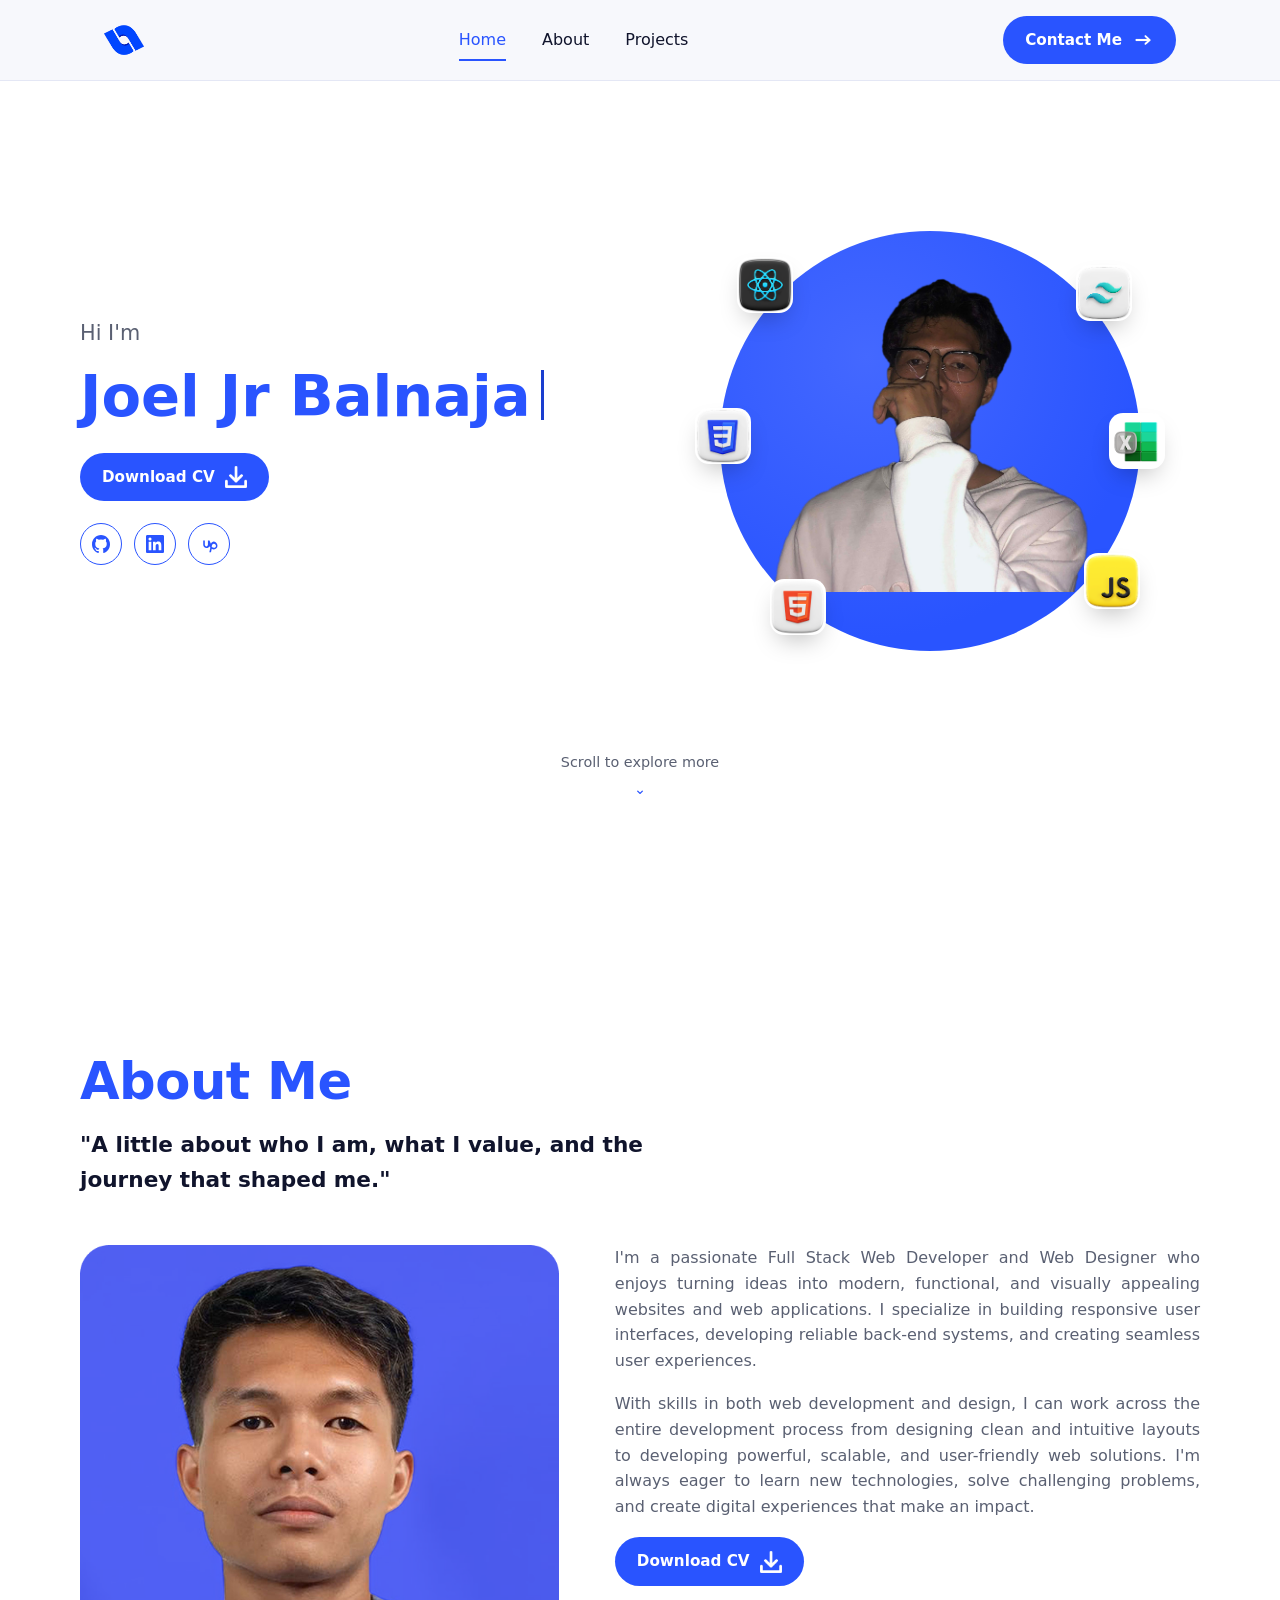
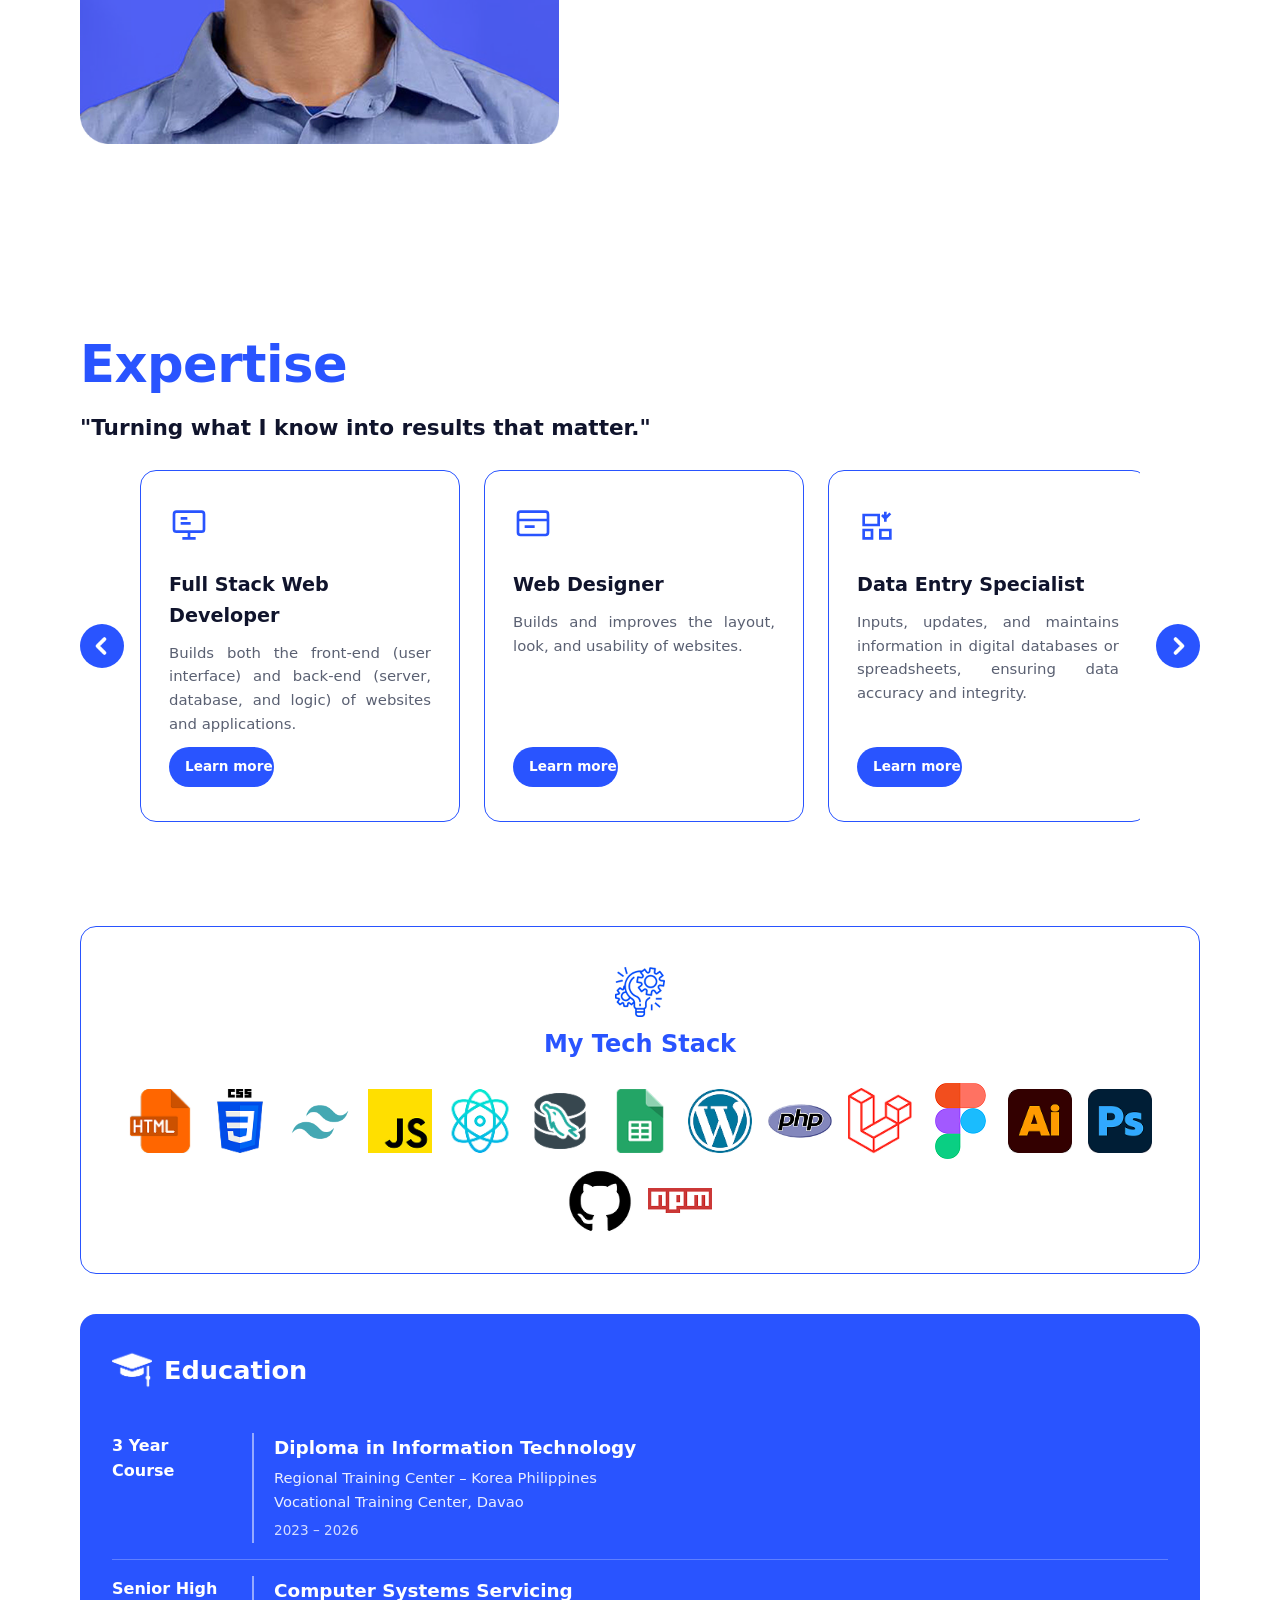
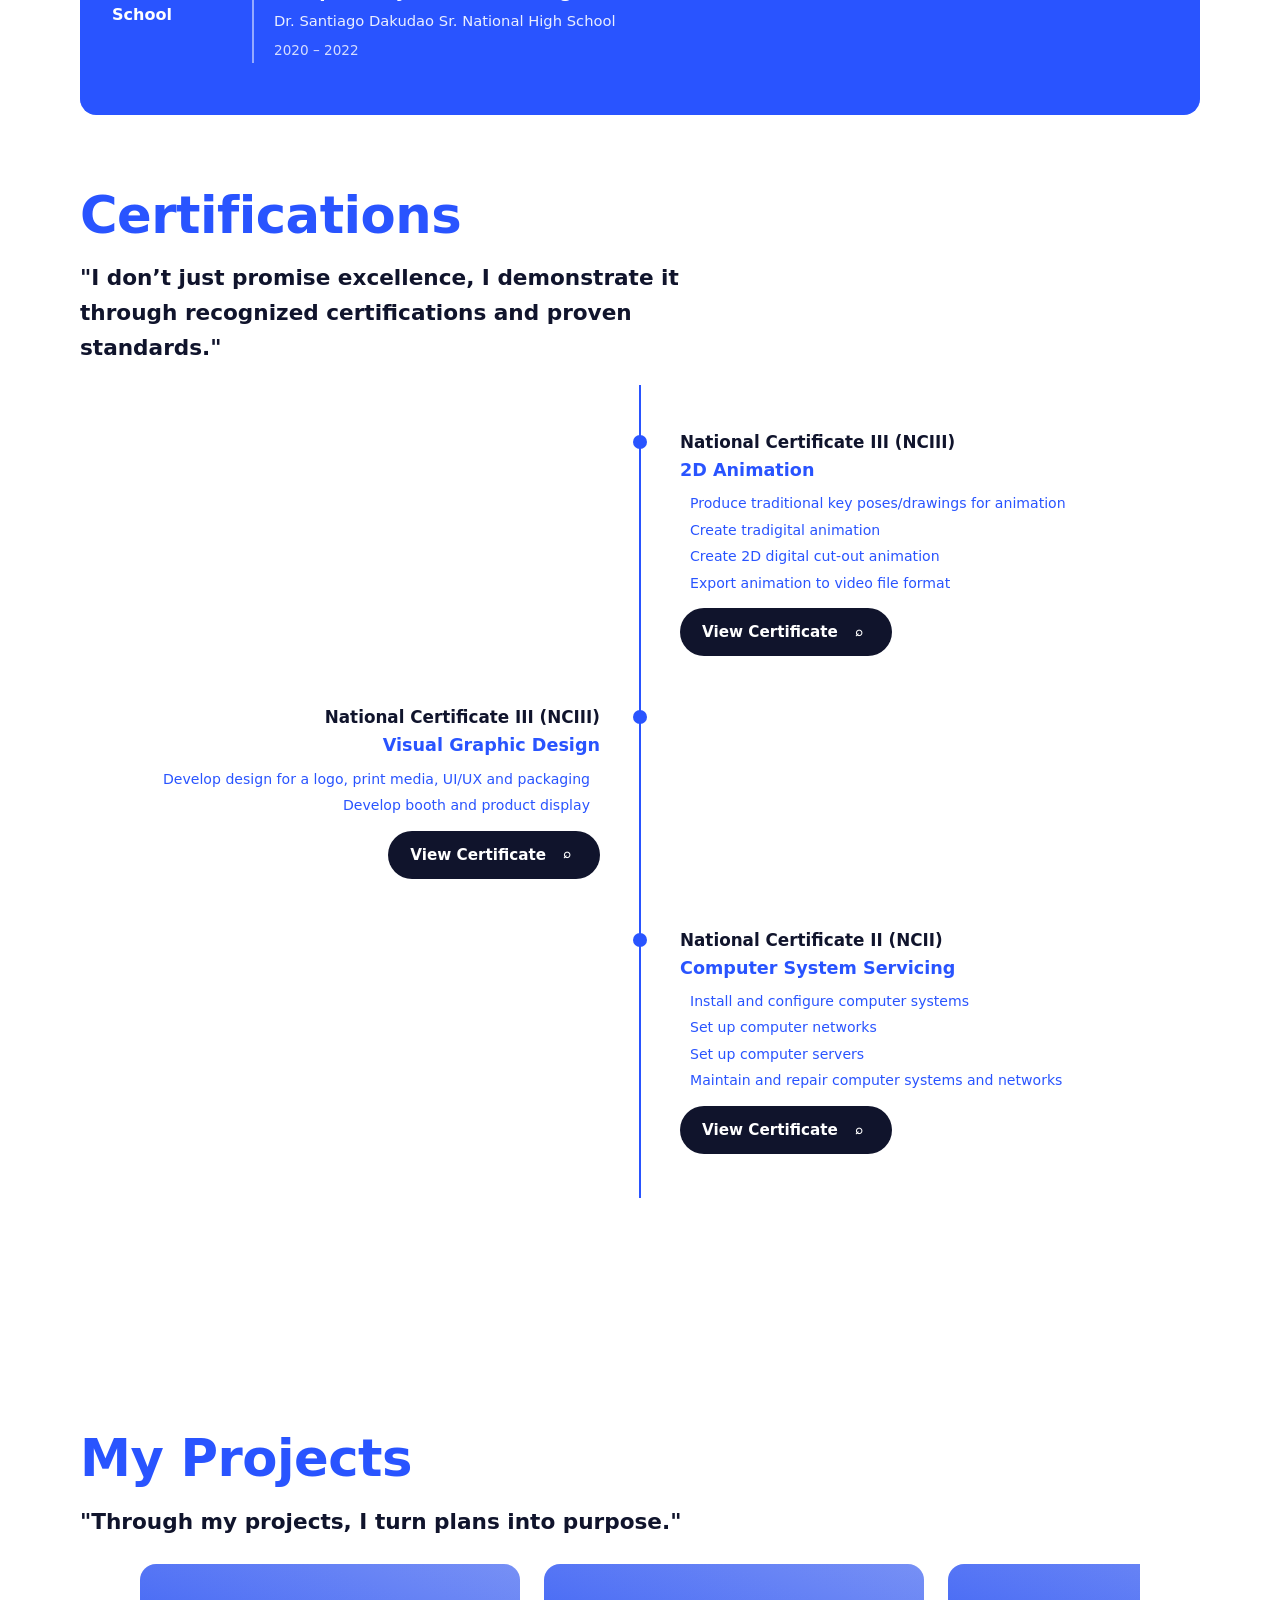
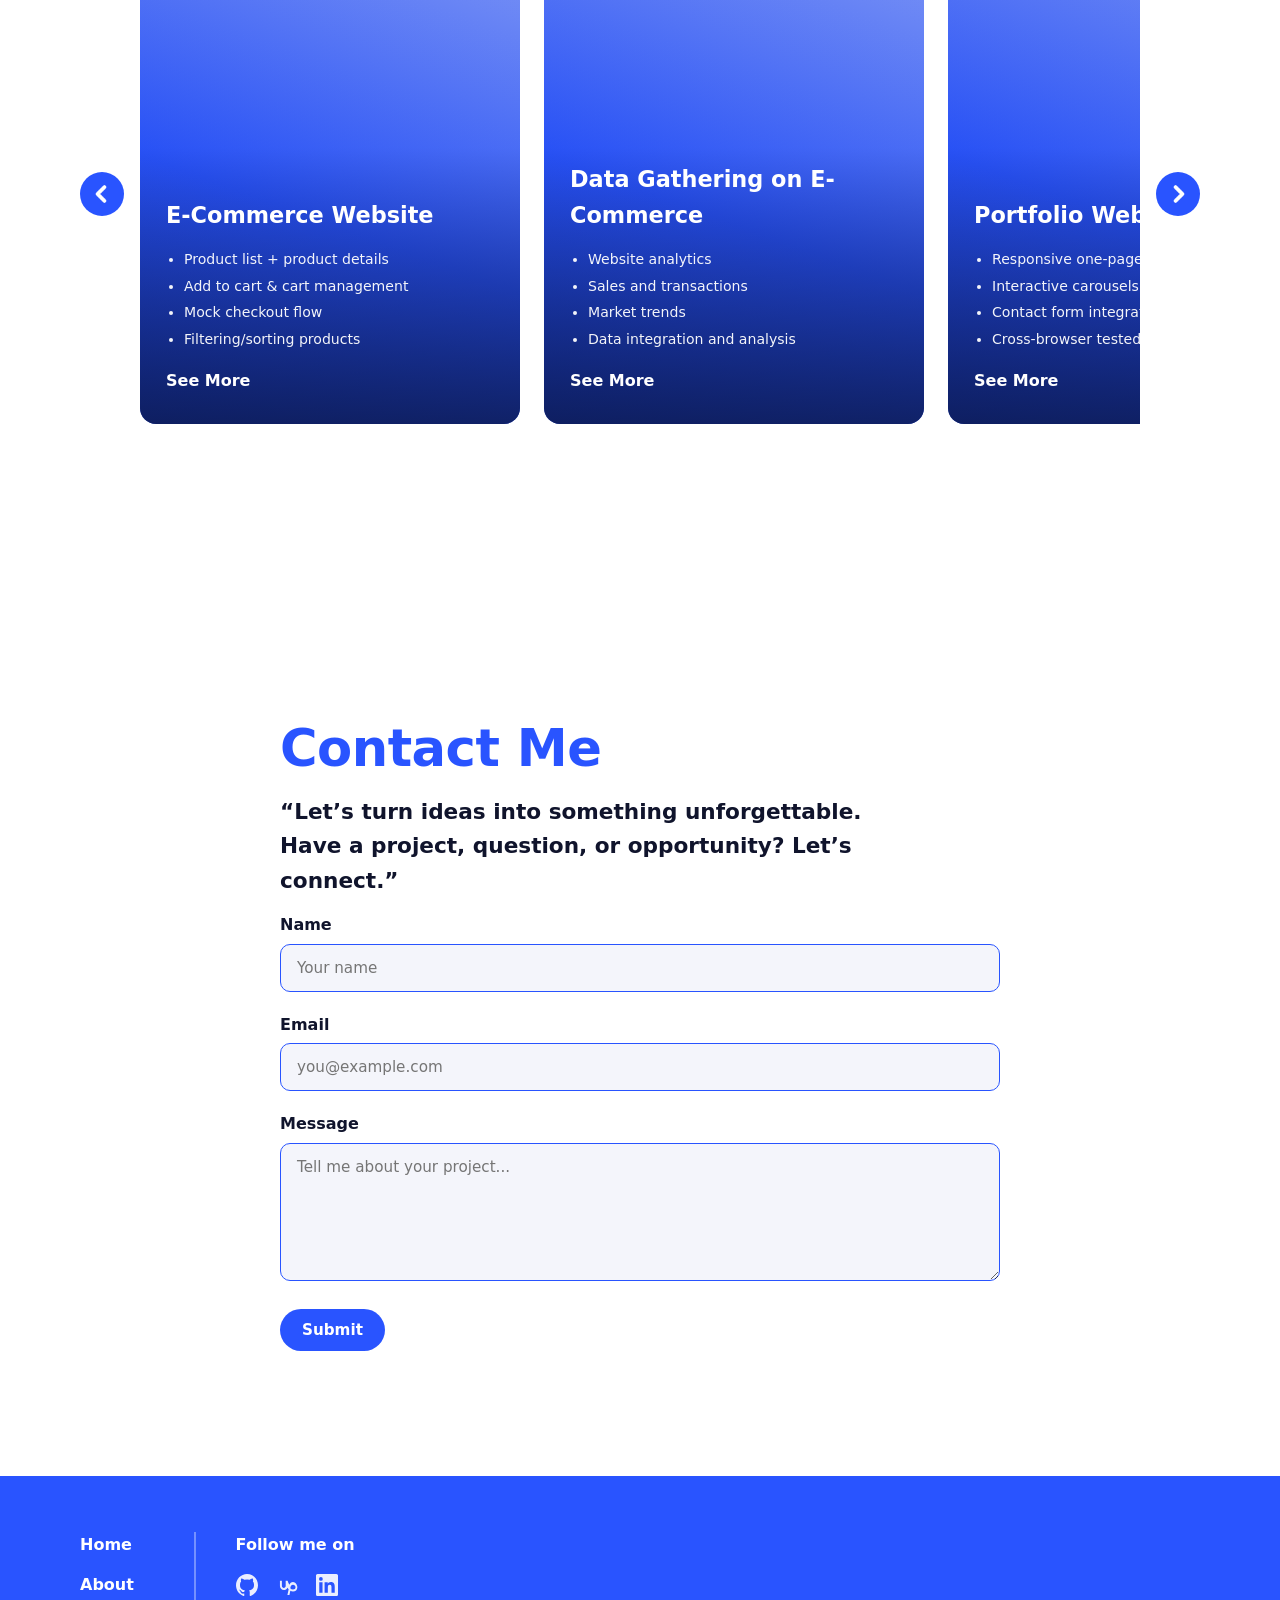
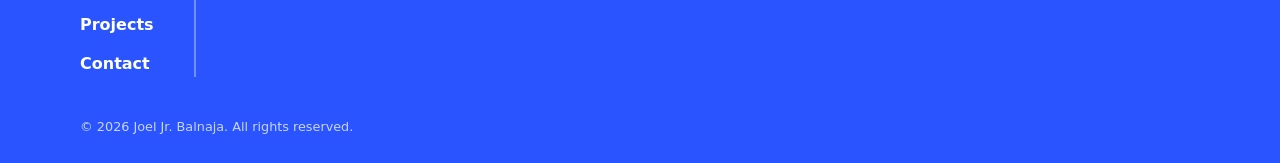
<file: files/index.html>
<!DOCTYPE html>
<html lang="en">

<head>
  <meta charset="UTF-8">
  <meta name="viewport" content="width=device-width, initial-scale=1.0">
  <title>Joel Jr. Balnaja — Portfolio</title>
  <link rel="stylesheet" href="styles.css">
</head>

<body>

  <!-- NAVBAR -->
  <header class="navbar" id="navbar">
    <div class="nav-inner">
      <a href="#home" class="logo" aria-label="Home">
        <img src="../assets/Logo.png" alt="" id="logo-img">
      </a>

      <nav class="nav-links" id="navLinks">
        <a href="#home" class="nav-link active">Home</a>
        <a href="#about" class="nav-link">About</a>
        <a href="#projects" class="nav-link">Projects</a>
        <a href="#contact" class="nav-link" id="contact-open">Contact</a>
      </nav>

      <a href="#contact" class="btn btn-primary nav-cta">
        Contact Me
        <span class="btn-icon"><img src="../assets/arrow_img-removebg-preview.png" alt=""></span>
      </a>

      <button class="menu-toggle" id="menuToggle" aria-label="Toggle menu">
        <span></span><span></span><span></span>
      </button>
    </div>
  </header>

  <!-- HERO -->
  <section class="section hero" id="home">
    <div class="hero-inner">
      <div class="hero-copy" data-reveal>
        <p class="hero-greeting">Hi I'm</p>
        <div class="typing-text">
          <span class="typing"></span>
          <span class="cursor"></span>
        </div>
        <a href="../assets/sample CV.pdf" class="btn btn-primary hero-cv" download target="_self">
          Download CV
          <span class="btn-icon"><img src="../assets/download_img-removebg-preview.png" alt=""></span>
        </a>
        <div class="social-row">
          <a href="https://github.com/JjBalnaja" class="social-btn" aria-label="GitHub" target="_blank">
            <svg viewBox="0 0 24 24" fill="currentColor" width="18" height="18">
              <path
                d="M12 0C5.37 0 0 5.5 0 12.3c0 5.44 3.44 10.05 8.21 11.68.6.11.82-.27.82-.6 0-.29-.01-1.06-.02-2.08-3.34.75-4.04-1.65-4.04-1.65-.55-1.43-1.34-1.82-1.34-1.82-1.09-.77.08-.75.08-.75 1.21.09 1.84 1.28 1.84 1.28 1.07 1.87 2.81 1.33 3.5 1.02.11-.79.42-1.33.76-1.64-2.67-.31-5.47-1.38-5.47-6.13 0-1.35.47-2.46 1.24-3.32-.12-.31-.54-1.57.12-3.27 0 0 1.01-.33 3.3 1.27a11.2 11.2 0 0 1 6.01 0c2.29-1.6 3.3-1.27 3.3-1.27.66 1.7.24 2.96.12 3.27.77.86 1.24 1.97 1.24 3.32 0 4.76-2.8 5.81-5.48 6.12.43.38.81 1.13.81 2.28 0 1.65-.02 2.98-.02 3.38 0 .33.22.72.83.6C20.57 22.34 24 17.74 24 12.3 24 5.5 18.63 0 12 0z" />
            </svg>
          </a>
          <a href="https://www.linkedin.com/in/jj-balnaja-251967291/" class="social-btn" aria-label="LinkedIn"
            target="_blank">
            <svg viewBox="0 0 24 24" fill="currentColor" width="18" height="18">
              <path
                d="M20.45 20.45h-3.55v-5.57c0-1.33-.02-3.04-1.85-3.04-1.86 0-2.14 1.45-2.14 2.94v5.67H9.36V9h3.41v1.56h.05c.47-.9 1.63-1.85 3.36-1.85 3.59 0 4.25 2.37 4.25 5.44v6.3zM5.34 7.43a2.06 2.06 0 1 1 0-4.12 2.06 2.06 0 0 1 0 4.12zM7.12 20.45H3.56V9h3.56v11.45zM22.22 0H1.77C.8 0 0 .78 0 1.75v20.5C0 23.22.8 24 1.77 24h20.45c.98 0 1.78-.78 1.78-1.75V1.75C24 .78 23.2 0 22.22 0z" />
            </svg>
          </a>
          <a href="https://www.upwork.com/freelancers/~0100cfee7a0182940b?mp_source=share" class="social-btn"
            aria-label="Upwork" target="_blank">
            <svg viewBox="0 0 24 24" fill="currentColor" width="18" height="18">
              <path
                d="M18.56 8.6c-1.9 0-3.36 1.24-3.94 3.09-.87-1.34-1.55-2.94-1.94-4.28h-2.12v5.72c0 1.14-.93 2.06-2.07 2.06s-2.07-.92-2.07-2.06V7.41H4.3v5.72c0 2.36 1.92 4.3 4.27 4.3 1.75 0 3.25-1.05 3.92-2.55.36.53.79 1.13 1.31 1.7l-1.35 6.34h2.21l.98-4.6c.83.54 1.79.86 2.9.86 2.62 0 4.75-2.15 4.75-4.83s-2.13-5.75-4.73-5.75zm0 8.35c-1.13 0-2.18-.51-3.02-1.32l.23-.95v-.03c.19-1.11.83-2.97 2.79-2.97 1.51 0 2.74 1.29 2.74 2.87 0 1.58-1.22 2.4-2.74 2.4z" />
            </svg>
          </a>
        </div>
      </div>

      <div class="hero-visual" data-reveal>
        <div class="hero-blob">
          <span class="hero-photo"><img src="../assets/hero-banner-img.png" alt="hero-photo"></span>
          <div class="tech-orbit tech-1"><span title="React"><img src="../assets/1.png" alt=""></span></div>
          <div class="tech-orbit tech-2"><span title="Tailwind"><img src="../assets/2.png" alt=""></span></div>
          <div class="tech-orbit tech-3"><span title="CSS3"><img src="../assets/3.png" alt=""></span></div>
          <div class="tech-orbit tech-4"><span title="JavaScript"><img src="../assets/4.png" alt=""></span></div>
          <div class="tech-orbit tech-5"><span title="HTML5"><img src="../assets/5.png" alt=""></span></div>
          <div class="tech-orbit tech-6"><span title="Excel"><img src="../assets/6.png" alt=""></span></div>
        </div>
      </div>
    </div>

    <a href="#about" class="scroll-hint">
      Scroll to explore more
      <span class="chevron">⌄</span>
    </a>
  </section>

  <!-- ABOUT -->
  <section class="section about" id="about">
    <div class="about-inner">
      <div class="about-text" data-reveal>
        <h2 class="section-title">About Me</h2>
        <p class="quote">"A little about who I am, what I value, and the journey that shaped me."</p>
      </div>

      <div class="about-photo" data-reveal>
        <div class="photo-frame"><span><img src="../assets/Balnaja, Joel Jr. C. (Formal Picture).png"
              alt="about-img"></span></div>
      </div>

      <div class="about-body" data-reveal>
        <p>I'm a passionate Full Stack Web Developer and Web Designer who enjoys turning ideas into modern, functional,
          and visually appealing websites and web applications. I specialize in building responsive user interfaces,
          developing reliable back-end systems, and creating seamless user experiences.</p>
        <p>With skills in both web development and design, I can work across the entire development process from
          designing clean and intuitive layouts to developing powerful, scalable, and user-friendly web solutions. I'm
          always eager to learn new technologies, solve challenging problems, and create digital experiences that make
          an impact.</p>
        <a href="../assets/sample CV.pdf" class="btn btn-primary" download target="_blank">
          Download CV
          <span class="btn-icon"><img src="../assets/download_img-removebg-preview.png" alt=""></span>
        </a>
      </div>
    </div>
  </section>

  <!-- EXPERTISE -->
  <section class="section expertise">
    <div class="expertise-inner">
      <h2 class="section-title" data-reveal>Expertise</h2>
      <p class="quote" data-reveal id="quote-exp">"Turning what I know into results that matter."</p>

      <div class="carousel" data-reveal>
        <button class="carousel-arrow" id="expPrev" aria-label="Previous"><img src="../assets/arrows.png" alt=""
            id="car-arrow-left" class="car-arrow"></button>
        <div class="carousel-track" id="expTrack">

          <article class="card">
            <div class="card-icon">
              <svg viewBox="0 0 24 24" width="40" height="40" fill="none" stroke="currentColor" stroke-width="1.6">
                <rect x="3" y="4" width="18" height="12" rx="1.5" />
                <path d="M8 20h8M12 16v4" />
                <path d="M7 8h4M7 11h6" />
              </svg>
            </div>
            <h3>Full Stack Web Developer</h3>
            <p class="p-exp">Builds both the front-end (user interface) and back-end (server, database, and logic) of
              websites and
              applications.</p>
            <a href="#projects" class="btn btn-primary btn-sm">Learn more</a>
          </article>

          <article class="card">
            <div class="card-icon">
              <svg viewBox="0 0 24 24" width="40" height="40" fill="none" stroke="currentColor" stroke-width="1.6">
                <rect x="3" y="4" width="18" height="14" rx="1.5" />
                <path d="M3 9h18M7 13h6" />
              </svg>
            </div>
            <h3>Web Designer</h3>
            <p class="p-exp">Builds and improves the layout, look, and usability of websites.</p>
            <a href="#projects" class="btn btn-primary btn-sm">Learn more</a>
          </article>

          <article class="card">
            <div class="card-icon">
              <svg viewBox="0 0 24 24" width="40" height="40" fill="none" stroke="currentColor" stroke-width="1.6">
                <path d="M4 6h9v6H4z" />
                <path d="M4 15h5v5H4zM14 15h6v5h-6z" />
                <path d="M17 4v6M20 5l-3 3-2-2" />
              </svg>
            </div>
            <h3>Data Entry Specialist</h3>
            <p class="p-exp">Inputs, updates, and maintains information in digital databases or spreadsheets, ensuring
              data accuracy
              and integrity.</p>
            <a href="#projects" class="btn btn-primary btn-sm">Learn more</a>
          </article>

        </div>
        <button class="carousel-arrow" id="expNext" aria-label="Next"><img src="../assets/arrows.png" alt=""
            class="car-arrow" id="car-arrow-right"></button>
      </div>
      <div class="dots" id="expDots"></div>

      <!-- TECH STACK -->
      <div class="tech-stack-card" data-reveal>
        <div class="tech-stack-icon">
          <img src="../assets/icon-techstack.png" alt="" width="50" height="50">
        </div>
        <h3>My Tech Stack</h3>
        <div class="tech-grid">
          <span class="tech-chip" title="HTML5"><img src="../assets/html.png" alt=""></span>
          <span class="tech-chip" title="CSS3"><img src="../assets/css.png" alt=""></span>
          <span class="tech-chip" title="Tailwind CSS"><img src="../assets/tailwind.png" alt=""></span>
          <span class="tech-chip" title="JavaScript"><img src="../assets/js.png" alt=""></span>
          <span class="tech-chip" title="React"><img src="../assets/react.png" alt=""></span>
          <span class="tech-chip" title="Svelte"><img src="../assets/mysql-database.png" alt=""></span>
          <span class="tech-chip" title="Google Sheets"><img src="../assets/sheets.png" alt=""></span>
          <span class="tech-chip" title="WordPress"><img src="../assets/wordpress.png" alt=""></span>
          <span class="tech-chip" title="PHP"><img src="../assets/php.png" alt=""></span>
          <span class="tech-chip" title="Laravel"><img src="../assets/laravel.png" alt=""></span>
          <span class="tech-chip" title="Figma"><img src="../assets/figma.png" alt=""></span>
          <span class="tech-chip" title="Illustrator"><img src="../assets/ai.png" alt=""></span>
          <span class="tech-chip" title="Photoshop"><img src="../assets/ps.png" alt=""></span>
          <span class="tech-chip" title="GitHub"><img src="../assets/github.png" alt=""></span>
          <span class="tech-chip" title="npm"><img src="../assets/npm.png" alt=""></span>
        </div>
      </div>

      <!-- EDUCATION -->
      <div class="education-card" data-reveal>
        <h3><span class="edu-icon"><img src="../assets/icon-educ.png" alt="" width="40" height="40"></span> Education
        </h3>
        <div class="edu-row">
          <div class="edu-label">3 Year<br>Course</div>
          <div class="edu-divider"></div>
          <div class="edu-detail">
            <h4>Diploma in Information Technology</h4>
            <p>Regional Training Center – Korea Philippines<br>Vocational Training Center, Davao</p>
            <span class="edu-year">2023 – 2026</span>
          </div>
        </div>
        <div class="edu-row">
          <div class="edu-label">Senior High<br>School</div>
          <div class="edu-divider"></div>
          <div class="edu-detail">
            <h4>Computer Systems Servicing</h4>
            <p>Dr. Santiago Dakudao Sr. National High School</p>
            <span class="edu-year">2020 – 2022</span>
          </div>
        </div>
      </div>

      <!-- CERTIFICATIONS -->
      <div class="certifications" data-reveal>
        <h2 class="section-title">Certifications</h2>
        <p class="quote" data-reveal id="quote-exp">"I don’t just promise excellence, I demonstrate it through
          recognized certifications and proven standards."</p>
        <div class="timeline">

          <div class="timeline-item right">
            <div class="timeline-dot"></div>
            <div class="timeline-content">
              <h4>National Certificate III (NCIII)</h4>
              <p class="cert-name">2D Animation</p>
              <ul>
                <li>Produce traditional key poses/drawings for animation</li>
                <li>Create tradigital animation</li>
                <li>Create 2D digital cut-out animation</li>
                <li>Export animation to video file format</li>
              </ul>
              <a href="../assets/2D Animation NC.pdf" class="btn btn-dark" download="">View Certificate <span
                  class="btn-icon">⌕</span></a>
            </div>
          </div>

          <div class="timeline-item left">
            <div class="timeline-dot"></div>
            <div class="timeline-content">
              <h4>National Certificate III (NCIII)</h4>
              <p class="cert-name">Visual Graphic Design</p>
              <ul>
                <li>Develop design for a logo, print media, UI/UX and packaging</li>
                <li>Develop booth and product display</li>
              </ul>
              <a href="../assets/VGD NC.pdf" class="btn btn-dark" download="">View Certificate <span
                  class="btn-icon">⌕</span></a>
            </div>
          </div>

          <div class="timeline-item right">
            <div class="timeline-dot"></div>
            <div class="timeline-content">
              <h4>National Certificate II (NCII)</h4>
              <p class="cert-name">Computer System Servicing</p>
              <ul>
                <li>Install and configure computer systems</li>
                <li>Set up computer networks</li>
                <li>Set up computer servers</li>
                <li>Maintain and repair computer systems and networks</li>
              </ul>
              <a href="#" class="btn btn-dark">View Certificate <span class="btn-icon">⌕</span></a>
            </div>
          </div>

        </div>
      </div>
    </div>
  </section>

  <!-- PROJECTS -->
  <section class="section projects" id="projects">
    <div class="projects-inner">
      <h2 class="section-title" data-reveal>My Projects</h2>
      <p class="quote" data-reveal id="quote-proj">"Through my projects, I turn plans into purpose."</p>

      <div class="carousel" data-reveal>
        <button class="carousel-arrow" id="projPrev" aria-label="Previous"><img src="../assets/arrows.png" alt=""
            id="car-arrow-left" class="car-arrow"></button>
        <div class="carousel-track" id="projTrack">

          <article class="project-card">
            <div class="project-overlay"></div>
            <div class="project-content">
              <h3>E-Commerce Website</h3>
              <ul>
                <li>Product list + product details</li>
                <li>Add to cart &amp; cart management</li>
                <li>Mock checkout flow</li>
                <li>Filtering/sorting products</li>
              </ul>
              <a href="#" class="see-more">See More</a>
            </div>
          </article>

          <article class="project-card">
            <div class="project-overlay"></div>
            <div class="project-content">
              <h3>Data Gathering on E-Commerce</h3>
              <ul>
                <li>Website analytics</li>
                <li>Sales and transactions</li>
                <li>Market trends</li>
                <li>Data integration and analysis</li>
              </ul>
              <a href="#" class="see-more">See More</a>
            </div>
          </article>

          <article class="project-card">
            <div class="project-overlay"></div>
            <div class="project-content">
              <h3>Portfolio Website</h3>
              <ul>
                <li>Responsive one-page layout</li>
                <li>Interactive carousels</li>
                <li>Contact form integration</li>
                <li>Cross-browser tested</li>
              </ul>
              <a href="#" class="see-more">See More</a>
            </div>
          </article>

        </div>
        <button class="carousel-arrow" id="projNext" aria-label="Next"><img src="../assets/arrows.png" alt=""
            class="car-arrow" id="car-arrow-right"></button>
      </div>
      <div class="dots" id="projDots"></div>
    </div>
  </section>

  <!-- CONTACT -->
  <section class="section contact" id="contact">
    <div class="contact-inner">
      <div data-reveal>
        <h2 class="section-title">Contact Me</h2>
        <p class="quote">“Let’s turn ideas into something unforgettable.
          Have a project, question, or opportunity? Let’s connect.”</p>
      </div>

      <form class="contact-form" id="contactForm" data-reveal>
        <label for="name">Name</label>
        <input type="text" id="name" name="name" placeholder="Your name" required>

        <label for="email">Email</label>
        <input type="email" id="email" name="email" placeholder="you@example.com" required>

        <label for="message">Message</label>
        <textarea id="message" name="message" rows="6" placeholder="Tell me about your project..." required></textarea>

        <button type="submit" class="btn btn-primary submit-btn">Submit</button>
        <p class="form-status" id="formStatus"></p>
      </form>
    </div>
  </section>

  <!-- FOOTER -->
  <footer class="footer">
    <div class="footer-inner">
      <nav class="footer-links">
        <a href="#home">Home</a>
        <a href="#about">About</a>
        <a href="#projects">Projects</a>
        <a href="#contact">Contact</a>
      </nav>
      <div class="footer-divider"></div>
      <div class="footer-social">
        <span>Follow me on</span>
        <div class="footer-social-icons">
          <a href="#" aria-label="GitHub">
            <svg viewBox="0 0 24 24" fill="currentColor" width="22" height="22">
              <path
                d="M12 0C5.37 0 0 5.5 0 12.3c0 5.44 3.44 10.05 8.21 11.68.6.11.82-.27.82-.6 0-.29-.01-1.06-.02-2.08-3.34.75-4.04-1.65-4.04-1.65-.55-1.43-1.34-1.82-1.34-1.82-1.09-.77.08-.75.08-.75 1.21.09 1.84 1.28 1.84 1.28 1.07 1.87 2.81 1.33 3.5 1.02.11-.79.42-1.33.76-1.64-2.67-.31-5.47-1.38-5.47-6.13 0-1.35.47-2.46 1.24-3.32-.12-.31-.54-1.57.12-3.27 0 0 1.01-.33 3.3 1.27a11.2 11.2 0 0 1 6.01 0c2.29-1.6 3.3-1.27 3.3-1.27.66 1.7.24 2.96.12 3.27.77.86 1.24 1.97 1.24 3.32 0 4.76-2.8 5.81-5.48 6.12.43.38.81 1.13.81 2.28 0 1.65-.02 2.98-.02 3.38 0 .33.22.72.83.6C20.57 22.34 24 17.74 24 12.3 24 5.5 18.63 0 12 0z" />
            </svg>
          </a>
          <a href="#" aria-label="Upwork">
            <svg viewBox="0 0 24 24" fill="currentColor" width="22" height="22">
              <path
                d="M18.56 8.6c-1.9 0-3.36 1.24-3.94 3.09-.87-1.34-1.55-2.94-1.94-4.28h-2.12v5.72c0 1.14-.93 2.06-2.07 2.06s-2.07-.92-2.07-2.06V7.41H4.3v5.72c0 2.36 1.92 4.3 4.27 4.3 1.75 0 3.25-1.05 3.92-2.55.36.53.79 1.13 1.31 1.7l-1.35 6.34h2.21l.98-4.6c.83.54 1.79.86 2.9.86 2.62 0 4.75-2.15 4.75-4.83s-2.13-5.75-4.73-5.75zm0 8.35c-1.13 0-2.18-.51-3.02-1.32l.23-.95v-.03c.19-1.11.83-2.97 2.79-2.97 1.51 0 2.74 1.29 2.74 2.87 0 1.58-1.22 2.4-2.74 2.4z" />
            </svg>
          </a>
          <a href="#" aria-label="LinkedIn">
            <svg viewBox="0 0 24 24" fill="currentColor" width="22" height="22">
              <path
                d="M20.45 20.45h-3.55v-5.57c0-1.33-.02-3.04-1.85-3.04-1.86 0-2.14 1.45-2.14 2.94v5.67H9.36V9h3.41v1.56h.05c.47-.9 1.63-1.85 3.36-1.85 3.59 0 4.25 2.37 4.25 5.44v6.3zM5.34 7.43a2.06 2.06 0 1 1 0-4.12 2.06 2.06 0 0 1 0 4.12zM7.12 20.45H3.56V9h3.56v11.45zM22.22 0H1.77C.8 0 0 .78 0 1.75v20.5C0 23.22.8 24 1.77 24h20.45c.98 0 1.78-.78 1.78-1.75V1.75C24 .78 23.2 0 22.22 0z" />
            </svg>
          </a>
        </div>
      </div>
    </div>
    <p class="footer-copy">© 2026 Joel Jr. Balnaja. All rights reserved.</p>
  </footer>

  <script src="script.js"></script>
</body>

</html>
</file>
<file: files/styles.css>
:root {
  --blue: #2954FF;
  --blue-dark: #1a3ecf;
  --blue-tint: #eef1ff;
  --ink: #10142c;
  --gray: #5a6072;
  --line: #e4e7f5;
  --bg: #ffffff;
  --radius: 16px;
  --container: 1120px;
  font-size: 16px;
}

* {
  box-sizing: border-box;
  margin: 0;
  padding: 0;
  /* outline: 1px solid red; */
}

html {
  scroll-behavior: smooth;
}

body {
  font-family: 'Poppins', 'Segoe UI', system-ui, -apple-system, sans-serif;
  color: var(--ink);
  background: var(--bg);
  line-height: 1.6;
  overflow-x: hidden;
}

img {
  max-width: 100%;
  display: block;
}

a {
  text-decoration: none;
  color: inherit;
}

ul {
  list-style: none;
}

button {
  font-family: inherit;
  cursor: pointer;
  border: none;
  background: none;
}

.section {
  padding: 90px 24px;
}

.section-title {
  font-size: clamp(2.2rem, 5vw, 3.2rem);
  font-weight: 800;
  color: var(--blue);
  letter-spacing: -0.01em;
  margin-bottom: 5px;
}

.quote {
  font-size: clamp(1.05rem, 2vw, 1.35rem);
  font-weight: 600;
  color: var(--ink);
  max-width: 640px;
}

#quote-exp, #quote-proj {
  margin-bottom: 20px;
}

/* Buttons */
.btn {
  display: inline-flex;
  align-items: center;
  gap: 10px;
  padding: 12px 22px;
  border-radius: 999px;
  font-weight: 600;
  font-size: .95rem;
  transition: transform .18s ease, box-shadow .18s ease, background .18s ease;
  white-space: nowrap;
}

.btn-primary {
  background: var(--blue);
  color: #fff;
}

.btn-primary:hover {
  background: var(--blue-dark);
  transform: translateY(-2px);
  box-shadow: 0 10px 24px -8px rgba(41, 84, 255, .55);
}

.btn-dark {
  background: var(--ink);
  color: #fff;
}

.btn-dark:hover {
  transform: translateY(-2px);
  box-shadow: 0 10px 24px -8px rgba(16, 20, 44, .45);
}

.btn-sm {
  padding: 9px 16px;
  font-size: .85rem;
  width: 105px;
}

.btn-icon {
  width: 22px;
  height: 22px;
  border-radius: 50%;
  display: inline-flex;
  align-items: center;
  justify-content: center;
  font-size: .8rem;
  line-height: 1;
}

.btn-primary .btn-icon {
  color: #fff;
}

/* NAVBAR */
.navbar {
  position: sticky;
  top: 0;
  z-index: 100;
  background: rgba(246, 247, 252, .88);
  backdrop-filter: blur(10px);
  border-bottom: 1px solid var(--line);
}

.nav-inner {
  max-width: var(--container);
  margin: 0 auto;
  padding: 16px 24px;
  display: flex;
  align-items: center;
  justify-content: space-between;
  gap: 24px;
}

.logo {
  display: flex;
  align-items: center;
  flex-shrink: 0;
}

#logo-img {
  width: 40px;
  height: 30px;
}

.nav-links {
  display: flex;
  gap: 36px;
  flex: 1;
  justify-content: center;

  #contact-open {
    display: none;
  }
}

.nav-link {
  font-weight: 500;
  color: var(--ink);
  position: relative;
  padding: 4px 0;
  transition: color .15s ease;
}

.nav-link::after {
  content: "";
  position: absolute;
  left: 0;
  bottom: -4px;
  height: 2px;
  width: 0%;
  background: var(--blue);
  transition: width .2s ease;
}

.nav-link:hover,
.nav-link.active {
  color: var(--blue);
}

.nav-link:hover::after,
.nav-link.active::after {
  width: 100%;
}

.nav-cta {
  flex-shrink: 0;
}

.menu-toggle {
  display: none;
  flex-direction: column;
  gap: 5px;
  padding: 6px;
}

.menu-toggle span {
  width: 22px;
  height: 2px;
  background: var(--ink);
  border-radius: 2px;
}

/* HERO */
.hero {
  margin-bottom: 60px;
  position: relative;
  /* border: 1px solid red; */
  padding: 90px 24px;
}

.hero-inner {
  max-width: var(--container);
  margin: 0 auto;
  display: grid;
  grid-template-columns: 1fr 1fr;
  align-items: center;
  gap: 40px;
  min-height: 60vh;
}

.hero-greeting {
  font-size: 1.3rem;
  color: var(--gray);
}

.hero-name {
  font-size: clamp(2.4rem, 6vw, 3.6rem);
  font-weight: 800;
  color: var(--blue);
  letter-spacing: -0.02em;
  margin-bottom: 10px;
}

.typing-text {
  margin-bottom: 10px;
}

.typing {
  font-size: clamp(2.4rem, 6vw, 3.6rem);
  color: var(--blue);
  font-weight: bold;
}

.cursor {
  display: inline-block;
  width: 3px;
  height: 50px;
  background: var(--blue-dark);
  margin-left: 5px;
  vertical-align: text-bottom;
  animation: blink 0.7s infinite;
}

@keyframes blink {
  50% {
    opacity: 0;
  }
}

@media (max-width: 600px) {
  .container h1 {
    font-size: 32px;
  }

  .typing {
    font-size: 22px;
  }
}

.hero-cv {
  margin-bottom: 22px;
}

.social-row {
  display: flex;
  gap: 12px;
}

.social-btn {
  width: 42px;
  height: 42px;
  border-radius: 50%;
  border: 1.5px solid var(--blue);
  color: var(--blue);
  display: flex;
  align-items: center;
  justify-content: center;
  transition: background .15s ease, color .15s ease, transform .15s ease;
}

.social-btn:hover {
  background: var(--blue);
  color: #fff;
  transform: translateY(-3px);
}

.hero-visual {
  display: flex;
  justify-content: center;
}

.hero-blob {
  position: relative;
  width: min(420px, 80vw);
  height: min(420px, 80vw);
  border-radius: 50%;
  background: radial-gradient(circle at 35% 30%, #4468ff, var(--blue) 70%);
  display: flex;
  align-items: center;
  justify-content: center;
}

.hero-photo {
  width: 100%;
  height: 100%;
  display: flex;
  align-items: center;
  justify-content: center;
  margin: 0px 20px 100px 0px;
}

.tech-orbit {
  position: absolute;
  width: 56px;
  height: 56px;
  border-radius: 14px;
  background: #fff;
  display: flex;
  align-items: center;
  justify-content: center;
  font-weight: 700;
  font-size: .85rem;
  color: var(--blue);
  box-shadow: 0 12px 24px -8px rgba(0, 0, 0, .25);
  animation: float 5s ease-in-out infinite;
}

.tech-1 {
  top: 6%;
  left: 4%;
  animation-delay: 0s;
}

.tech-2 {
  top: 8%;
  right: 2%;
  animation-delay: .6s;
}

.tech-3 {
  top: 42%;
  left: -6%;
  animation-delay: 1.2s;
}

.tech-4 {
  bottom: 10%;
  right: 0%;
  animation-delay: 1.8s;
}

.tech-5 {
  bottom: 4%;
  left: 12%;
  animation-delay: 2.4s;
}

.tech-6 {
  right: -6%;
  animation-delay: 3s;
}

@keyframes float {

  0%,
  100% {
    transform: translateY(0px);
  }

  50% {
    transform: translateY(-10px);
  }
}

.scroll-hint {
  display: flex;
  flex-direction: column;
  align-items: center;
  gap: 4px;
  max-width: var(--container);
  margin: 40px auto 0;
  color: var(--gray);
  font-size: .9rem;
  width: fit-content;
}

.chevron {
  color: var(--blue);
  animation: bob 1.6s ease-in-out infinite;
}

@keyframes bob {

  0%,
  100% {
    transform: translateY(0);
  }

  50% {
    transform: translateY(6px);
  }
}

/* ABOUT */
.about-inner {
  max-width: var(--container);
  margin: 0 auto;
  display: grid;
  grid-template-columns: 0.9fr 1.1fr;
  gap: 48px 56px;
  /* border: 1px solid blue; */
}

.about-text {
  grid-column: 1 / -1;
}

.photo-frame {
  width: 100%;
  border-radius: var(--radius);
  /* background: linear-gradient(160deg, #6f8bff, #2954ff); */
  display: flex;
  align-items: center;
  justify-content: center;
  color: #fff;
}

.about-body p {
  color: var(--gray);
  margin-bottom: 18px;
  text-align: justify;
}

/* EXPERTISE / shared carousel */
.expertise-inner,
.projects-inner {
  max-width: var(--container);
  margin: 0 auto;
}

.carousel {
  display: flex;
  align-items: center;
  gap: 16px;
  margin-bottom: 100px;
}

.carousel-track {
  display: flex;
  gap: 24px;
  overflow-x: auto;
  scroll-snap-type: x mandatory;
  scroll-behavior: smooth;
  flex: 1;
  padding: 4px;
  scrollbar-width: none;
}

.carousel-track::-webkit-scrollbar {
  display: none;
}

.carousel-arrow {
  width: 44px;
  height: 44px;
  border-radius: 50%;
  background: var(--blue);
  color: #fff;
  display: flex;
  align-items: center;
  justify-content: center;
  flex-shrink: 0;
  transition: transform .15s ease, background .15s ease;
}

.car-arrow {
  width: 20px;
  height: 20px;
}

#car-arrow-left {
  rotate: calc(270deg);
  margin-right: 2px;
}

#car-arrow-right {
  rotate: calc(90deg);
  margin-left: 2px;
}

.carousel-arrow:hover {
  background: var(--blue-dark);
  transform: scale(1.06);
}

.card {
  scroll-snap-align: start;
  flex: 0 0 min(320px, 82vw);
  border: 1.5px solid var(--blue);
  border-radius: var(--radius);
  padding: 34px 28px;
  display: flex;
  flex-direction: column;
  gap: 10px;
  transition: box-shadow .2s ease, transform .2s ease;
}

.card:hover {
  box-shadow: 0 16px 30px -14px rgba(41, 84, 255, .35);
  transform: translateY(-4px);
}

.card-icon {
  color: var(--blue);
  margin-bottom: 8px;
}

.card h3 {
  font-size: 1.2rem;
  color: var(--ink);
}

.card p {
  color: var(--gray);
  font-size: .93rem;
  flex: 1;
}

.p-exp {
  text-align: justify;
}


/* TECH STACK */
.tech-stack-card {
  border: 1.5px solid var(--blue);
  border-radius: var(--radius);
  padding: 40px 28px;
  text-align: center;
  margin-bottom: 40px;
}

.tech-stack-icon {
  color: var(--blue);
  display: flex;
  justify-content: center;
  margin-bottom: 8px;
}

.tech-stack-card h3 {
  color: var(--blue);
  font-size: 1.5rem;
  font-weight: 800;
  margin-bottom: 26px;
}

.tech-grid {
  display: flex;
  flex-wrap: wrap;
  gap: 16px;
  justify-content: center;
}

.tech-chip {
  width: 64px;
  height: 64px;
  border-radius: 14px;
  color: var(--blue-dark);
  display: flex;
  align-items: center;
  justify-content: center;
  font-weight: 700;
  font-size: .8rem;
  transition: transform .15s ease;
}

.tech-chip:hover {
  transform: translateY(-4px);
}

/* EDUCATION */
.education-card {
  background: var(--blue);
  color: #fff;
  border-radius: var(--radius);
  padding: 36px 32px;
  margin-bottom: 60px;
}

.education-card h3 {
  display: flex;
  align-items: center;
  gap: 12px;
  font-size: 1.6rem;
  font-weight: 800;
  margin-bottom: 26px;
}

.edu-icon {
  font-size: 1.4rem;
}

.edu-row {
  display: grid;
  grid-template-columns: 120px 2px 1fr;
  gap: 20px;
  padding: 16px 0;
}

.edu-row+.edu-row {
  border-top: 1px solid rgba(255, 255, 255, .25);
}

.edu-label {
  font-weight: 700;
}

.edu-divider {
  background: rgba(255, 255, 255, .5);
}

.edu-detail h4 {
  font-size: 1.15rem;
  font-weight: 700;
  margin-bottom: 4px;
}

.edu-detail p {
  opacity: .9;
  font-size: .92rem;
  margin-bottom: 4px;
}

.edu-year {
  font-size: .85rem;
  opacity: .8;
}

/* CERTIFICATIONS */
.certifications {
  margin-bottom: 40px;
}

.timeline {
  position: relative;
  padding: 20px 0;
}

.timeline::before {
  content: "";
  position: absolute;
  left: 50%;
  top: 0;
  bottom: 0;
  width: 2px;
  background: var(--blue);
  transform: translateX(-50%);
}

.timeline-item {
  position: relative;
  width: 50%;
  padding: 24px 40px;
}

.timeline-item.right {
  margin-left: 50%;
}

.timeline-item.left {
  text-align: right;
}

.timeline-dot {
  position: absolute;
  top: 30px;
  width: 14px;
  height: 14px;
  border-radius: 50%;
  background: var(--blue);
}

.timeline-item.right .timeline-dot {
  left: -7px;
}

.timeline-item.left .timeline-dot {
  right: -7px;
}

.timeline-content h4 {
  font-size: 1.05rem;
  font-weight: 700;
}

.timeline-content .cert-name {
  color: var(--blue);
  font-weight: 700;
  font-size: 1.1rem;
  margin-bottom: 8px;
}

.timeline-content ul {
  margin-bottom: 14px;
}

.timeline-item.right .timeline-content ul {
  padding-left: 10px;
}

.timeline-item.left .timeline-content ul {
  padding-right: 10px;
  list-style-position: inside;
}

.timeline-content li {
  color: var(--blue);
  font-size: .88rem;
  margin-bottom: 4px;
}

/* PROJECTS */
.project-card {
  position: relative;
  scroll-snap-align: start;
  flex: 0 0 min(380px, 85vw);
  height: 460px;
  border-radius: var(--radius);
  overflow: hidden;
  background: linear-gradient(200deg, #7d97ff, var(--blue) 55%, var(--blue-dark));
  display: flex;
  align-items: flex-end;
}

.project-overlay {
  position: absolute;
  inset: 0;
  background: linear-gradient(0deg, rgba(10, 20, 60, .75), rgba(10, 20, 60, .05) 60%);
}

.project-content {
  position: relative;
  z-index: 1;
  padding: 30px 26px;
  color: #fff;
}

.project-content h3 {
  font-size: 1.4rem;
  font-weight: 800;
  margin-bottom: 14px;
}

.project-content ul {
  margin-bottom: 18px;
}

.project-content li {
  font-size: .88rem;
  opacity: .95;
  margin-bottom: 4px;
  list-style: disc;
  margin-left: 18px;
}

.see-more {
  font-weight: 700;
  border-bottom: none;
  padding-bottom: 2px;
  position: relative;
}

.see-more::after {
  content: "";
  position: absolute;
  left: 0;
  bottom: -4px;
  height: 2px;
  width: 0%;
  background: var(--bg);
  transition: width .2s ease;
}

.see-more:hover,
.see-more.active {
  color: var(--bg);
}

.see-more:hover::after,
.see-more.active::after {
  width: 100%;
}



/* CONTACT */
.contact-inner {
  max-width: 720px;
  margin: 0 auto;
}

.contact-form {
  display: flex;
  flex-direction: column;
  gap: 6px;
}

.contact-form label {
  font-weight: 600;
  margin-top: 14px;
}

.contact-form input,
.contact-form textarea {
  border: 1.5px solid var(--blue);
  border-radius: 10px;
  padding: 14px 16px;
  background: #f4f5fb;
  font-family: inherit;
  font-size: .95rem;
  resize: vertical;
  transition: box-shadow .15s ease;
}

.contact-form input:focus,
.contact-form textarea:focus {
  outline: none;
  box-shadow: 0 0 0 3px rgba(41, 84, 255, .25);
}

.submit-btn {
  margin-top: 22px;
  width: fit-content;
}

.form-status {
  margin-top: 12px;
  font-size: .9rem;
  color: var(--blue-dark);
  font-weight: 600;
  min-height: 1.2em;
}

/* FOOTER */
.footer {
  background: var(--blue);
  color: #fff;
  padding: 56px 24px 26px;
}

.footer-inner {
  max-width: var(--container);
  margin: 0 auto;
  display: flex;
  flex-wrap: wrap;
  gap: 40px;
  align-items: flex-start;
}

.footer-links {
  display: flex;
  flex-direction: column;
  gap: 14px;
  font-weight: 600;
}

.footer-links a:hover {
  opacity: .8;
}

.footer-divider {
  width: 2px;
  align-self: stretch;
  background: rgba(255, 255, 255, .35);
}

.footer-social span {
  display: block;
  margin-bottom: 16px;
  font-weight: 600;
}

.footer-social-icons {
  display: flex;
  gap: 18px;
}

.footer-social-icons a {
  opacity: .9;
  transition: opacity .15s ease, transform .15s ease;
}

.footer-social-icons a:hover {
  opacity: 1;
  transform: translateY(-3px);
}

.footer-copy {
  max-width: var(--container);
  margin: 40px auto 0;
  font-size: .8rem;
  opacity: .75;
}

/* Reveal animation */
[data-reveal] {
  opacity: 0;
  transform: translateY(24px);
  transition: opacity .6s ease, transform .6s ease;
}

[data-reveal].in-view {
  opacity: 1;
  transform: translateY(0);
}

/* Responsive */
@media (max-width: 900px) {
  .hero-inner {
    grid-template-columns: 1fr;
    text-align: center;
  }

  .social-row {
    justify-content: center;
  }

  .hero-visual {
    order: -1;
  }

  .about-inner {
    grid-template-columns: 1fr;
  }

  .photo-frame {
    max-width: 320px;
    margin: 0 auto;
  }

  .timeline::before {
    left: 20px;
  }

  .timeline-item {
    width: 100%;
    padding-left: 50px;
    padding-right: 10px;
    text-align: left !important;
    margin-left: 0 !important;
  }

  .timeline-item .timeline-dot {
    left: 13px !important;
    right: auto !important;
  }

  .timeline-item.left ul {
    padding-right: 0 !important;
    list-style-position: outside !important;
    padding-left: 18px !important;
  }

  .timeline-item.left .timeline-content li {
    list-style: disc !important;
  }

  .edu-row {
    grid-template-columns: 90px 2px 1fr;
  }
}

@media (max-width: 760px) {
  .nav-links {
    position: fixed;
    top: 70px;
    left: 0;
    right: 0;
    background: #fff;
    flex-direction: column;
    align-items: center;
    padding: 24px;
    gap: 20px;
    border-bottom: 1px solid var(--line);
    transform: translateY(-130%);
    transition: transform .25s ease;

    #contact-open {
      display: block;
    }
  }

  .nav-links.open {
    transform: translateY(0);
  }

  .menu-toggle {
    display: flex;
  }

  .nav-cta {
    display: none;
  }

  .typing {
    font-size: clamp(3rem, 6vw, 3.6rem);
  }
}


@media (prefers-reduced-motion: reduce) {
  * {
    animation: none !important;
    transition: none !important;
  }
}
</file>
